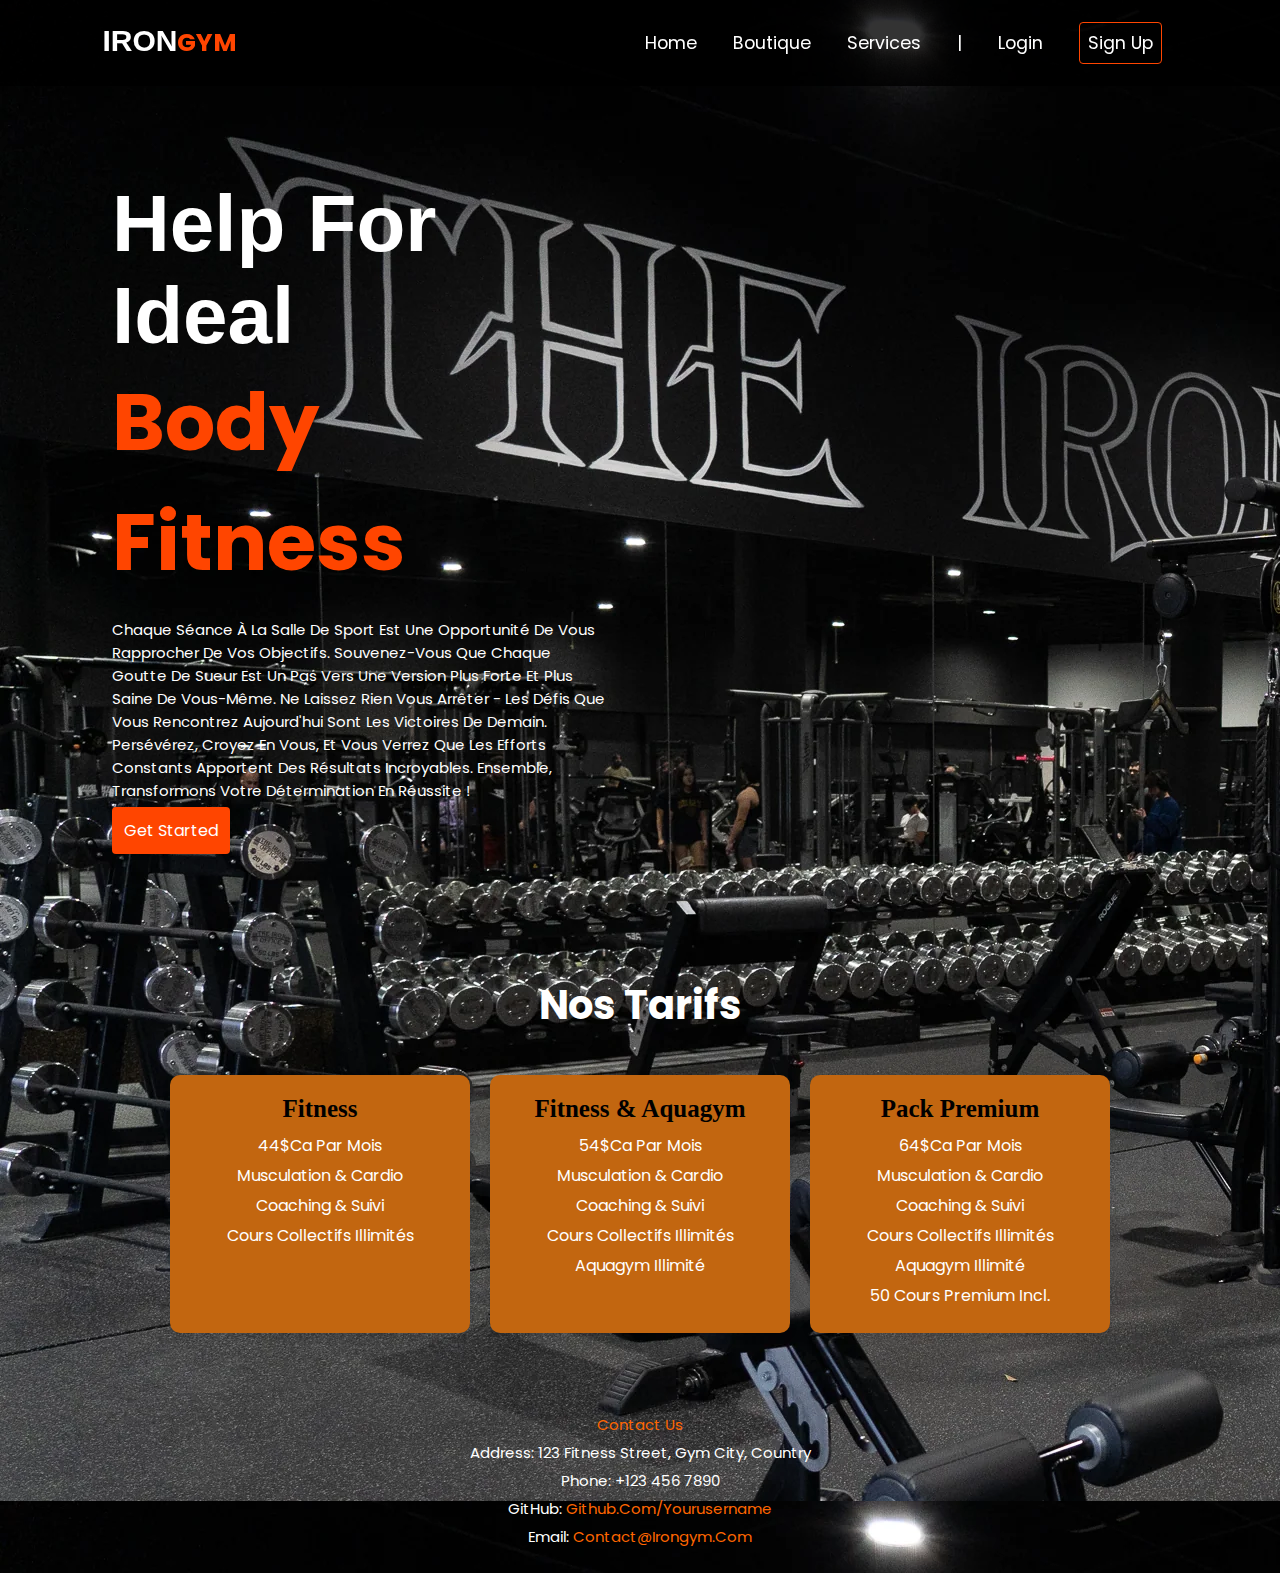
<file: index.html>
<!DOCTYPE html>
<html lang="en">
<head>
    <meta charset="UTF-8">
    <meta name="viewport" content="width=device-width, initial-scale=1.0">
    <link rel="stylesheet" href="style/style.css">
    <link rel="icon" href="./image/logo.jpg">
    <title>Econofitness</title>
</head>
<body>
    <header class="header">
        <a href="" class="logo">IRON<span class="allo">GYM</span></a>
        <nav class="navbar">
            <a href="#">home</a>
            <a href="./boutique/index.html">Boutique</a>
            <a href="./Nos_Servive/">Services</a>
            <a href="#">|</a>
            <a href="./login/index.html">login</a>
            <a href="./inscription/index.html" class="btn">sign up</a>
        </nav>
    </header>
    <section class="home">
        <div class="max-width">
            <div class="home-content">
                <h3>Help for ideal <br> <span class="red">body fitness</span></h3>
                <p>Chaque séance à la salle de sport est une opportunité de vous rapprocher de vos objectifs.
                    Souvenez-vous que chaque goutte de sueur est un pas vers une version plus forte et plus saine de vous-même.
                    Ne laissez rien vous arrêter - les défis que vous rencontrez aujourd'hui sont les victoires de demain.
                    Persévérez, croyez en vous, et vous verrez que les efforts constants apportent des résultats incroyables.
                     Ensemble, transformons votre détermination en réussite !
                </p>
                <a href="./inscription/index.html" class="btn">Get Started</a>
            </div>
        </div>
    </section>
    <section class="tarifs">
        <div class="max-width">
            <h2 class="title">Nos Tarifs</h2>
            <div class="tarifs-container">
                <div class="tarif-card">
                    <h3>Fitness</h3>
                    <p>44$ca Par Mois</p>
                    <p>Musculation & Cardio</p>
                    <p>Coaching & Suivi</p>
                    <p>Cours Collectifs Illimités</p>
                </div>
                <div class="tarif-card">
                    <h3>Fitness & Aquagym</h3>
                    <p>54$ca Par Mois</p>
                    <p>Musculation & Cardio</p>
                    <p>Coaching & Suivi</p>
                    <p>Cours Collectifs Illimités</p>
                    <p>Aquagym Illimité</p>
                </div>
                <div class="tarif-card">
                    <h3>Pack Premium</h3>
                    <p>64$ca Par Mois</p>
                    <p>Musculation & Cardio</p>
                    <p>Coaching & Suivi</p>
                    <p>Cours Collectifs Illimités</p>
                    <p>Aquagym Illimité</p>
                    <p>50 Cours Premium Incl.</p>
                </div>
            </div>
        </div>
    </section>
    <footer class="footer">
        <div class="footer-container">
            <div class="footer-info">
                <a href="./Cantact_US/index.html" class="footer-info1">Contact Us</a>
                <p>Address: 123 Fitness Street, Gym City, Country</p>
                <p>Phone: +123 456 7890</p>
                <p>GitHub: <a href="https://github.com/seif-web-coder/fitness/tree/master" target="_blank">github.com/yourusername</a></p>
                <p>Email: <a href="mailto:contact@irongym.com">contact@irongym.com</a></p>
            </div>
        </div>
    </footer>
</body>
</html>
</file>
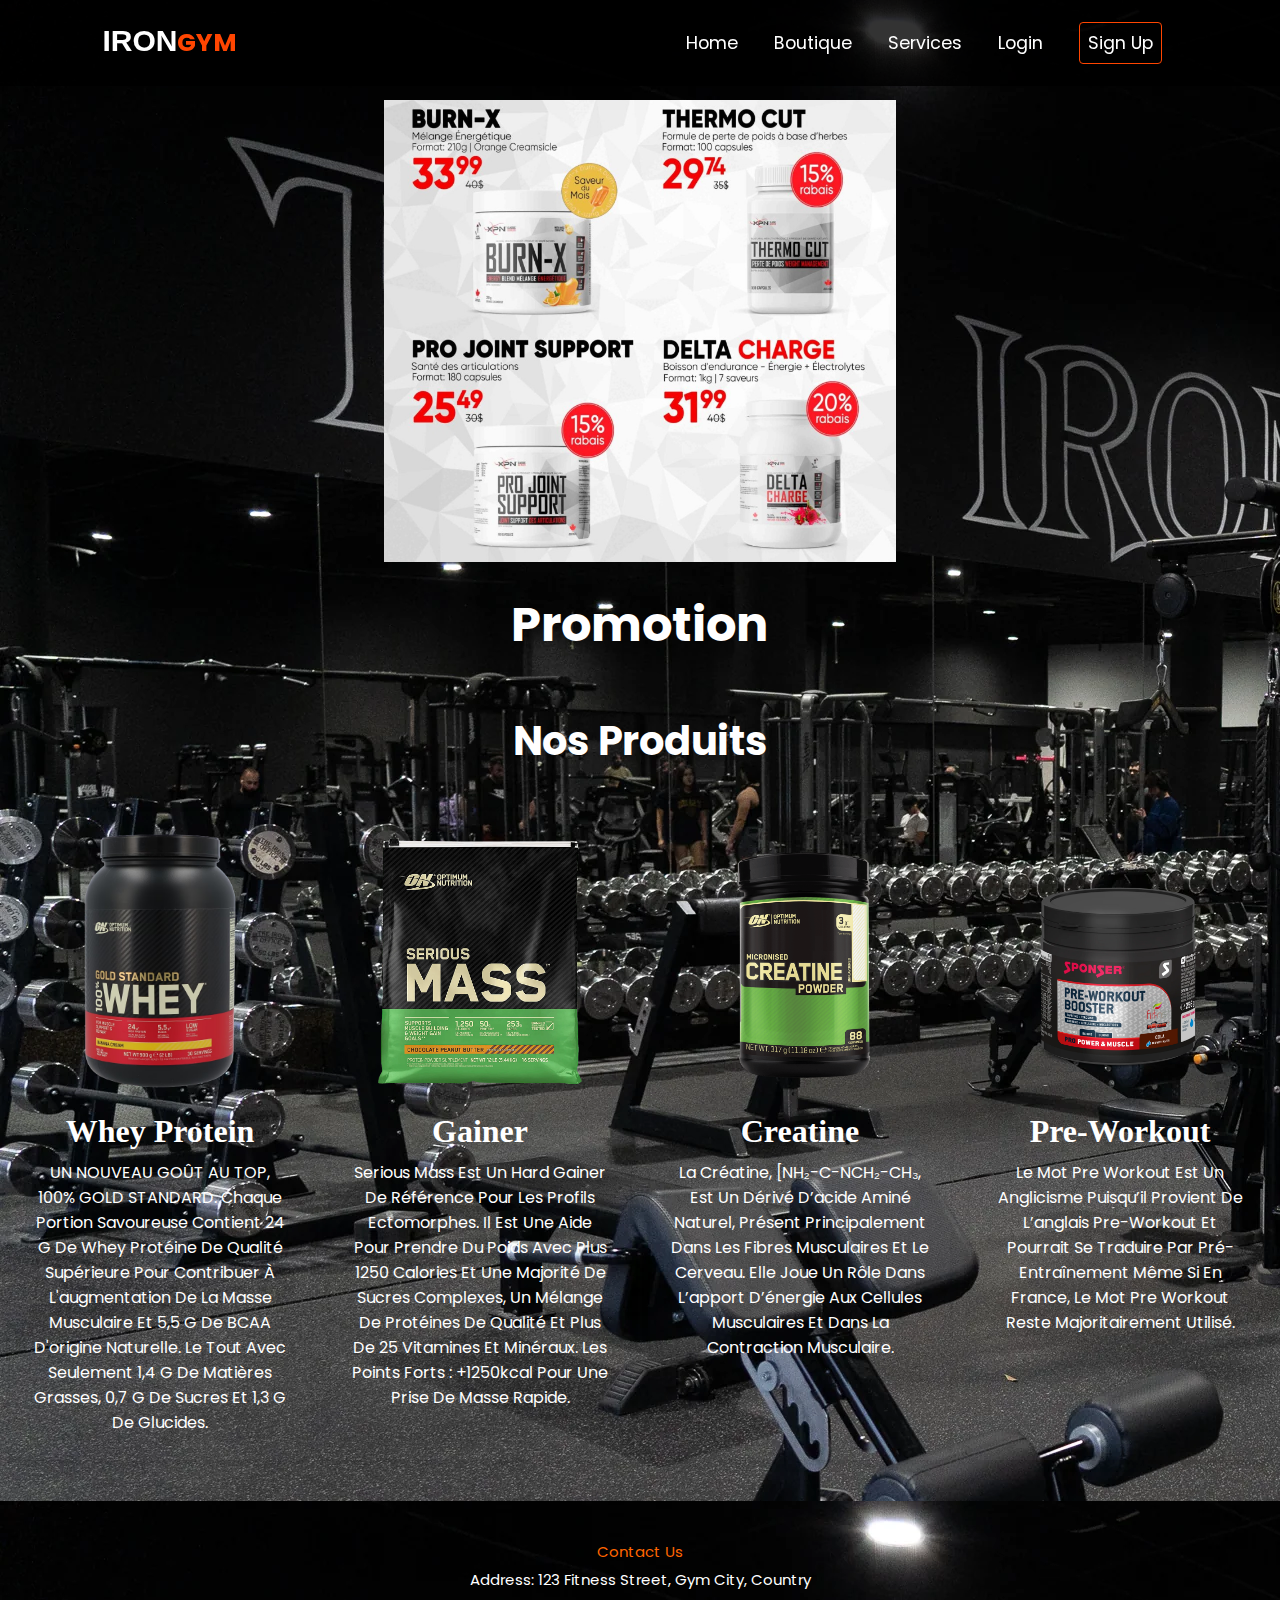
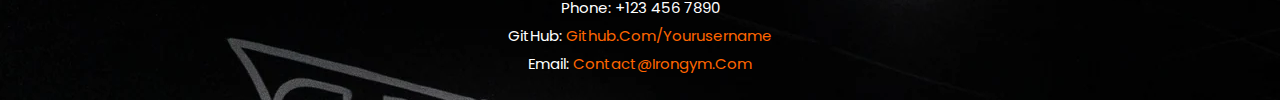
<file: boutique/index.html>
<!DOCTYPE html>
<html lang="en">
<head>
    <meta charset="UTF-8">
    <meta name="viewport" content="width=device-width, initial-scale=1.0">
    <link rel="stylesheet" href="./style3.css">
    <title>boutique</title>
</head>
    <body>
        <header class="header">
            <a href="../index.html" class="logo">IRON<span class="allo">GYM</span></a>
            <nav class="navbar">
                <a href="../index.html">Home</a>
                <a href="boutique.html">Boutique</a>
                <a href="../Nos_Servive/index.html">Services</a>
                <a href="../login/index.html">Login</a>
                <a href="../inscription/index.html" class="btn">Sign Up</a>
            </nav>
        </header>
        <main>
            <section class="promotion">
                <img src="../image/promotion.png" alt="Promotion">
                <h2 class="promotion-title">Promotion</h2>
            </section>
            <section class="products">
                <div class="max-width">
                    <h2 class="title">Nos Produits</h2>
                    <div class="products-container">
                        <div class="product-card">
                            <img src="../image/protein1.avif" alt="Produit 1">
                            <h3>Whey Protein</h3>
                            <p>UN NOUVEAU GOÛT AU TOP, 100% GOLD STANDARD. Chaque portion savoureuse contient 24 g de whey protéine de qualité supérieure pour contribuer à l'augmentation de la masse musculaire et 5,5 g de BCAA d'origine naturelle. Le tout avec seulement 1,4 g de matières grasses, 0,7 g de sucres et 1,3 g de glucides.</p>
                        </div>
                        <div class="product-card">
                            <img src="../image/gainer.webp" alt="Produit 2">
                            <h3>Gainer</h3>
                            <p>Serious Mass est un hard gainer de référence pour les profils ectomorphes. Il est une aide pour prendre du poids avec plus 1250 calories et une majorité de sucres complexes, un mélange de protéines de qualité et plus de 25 vitamines et minéraux. Les points forts : +1250kcal pour une prise de masse rapide.</p>
                        </div>
                        <div class="product-card">
                            <img src="../image/creatine1.png" alt="Produit 3">
                            <h3>Creatine</h3>
                            <p>La créatine, [NH₂-C-NCH₂-CH₃, est un dérivé d’acide aminé naturel, présent principalement dans les fibres musculaires et le cerveau. Elle joue un rôle dans l’apport d’énergie aux cellules musculaires et dans la contraction musculaire.</p>
                        </div>
                        <div class="product-card">
                            <img src="../image/Pre-Workout-Booster_Cola.webp" alt="Produit 4">
                            <h3>Pre-Workout</h3>
                            <p>Le mot pre workout est un anglicisme puisqu’il provient de l’anglais pre-workout et pourrait se traduire par pré-entraînement même si en France, le mot pre workout reste majoritairement utilisé.</p>
                        </div>
                    </div>
                </div>
            </section>
        </main>
        <footer class="footer">
            <div class="footer-container">
                <div class="footer-info">
                    <a href="../Cantact_US/index.html" class="footer-info1">Contact Us</a>
                    <p>Address: 123 Fitness Street, Gym City, Country</p>
                    <p>Phone: +123 456 7890</p>
                    <p>GitHub: <a href="https://github.com/seif-web-coder/fitness/tree/master" target="_blank">github.com/yourusername</a></p>
                    <p>Email: <a href="mailto:contact@irongym.com">contact@irongym.com</a></p>
                </div>
            </div>
        </footer>
</body>
</html>
</file>
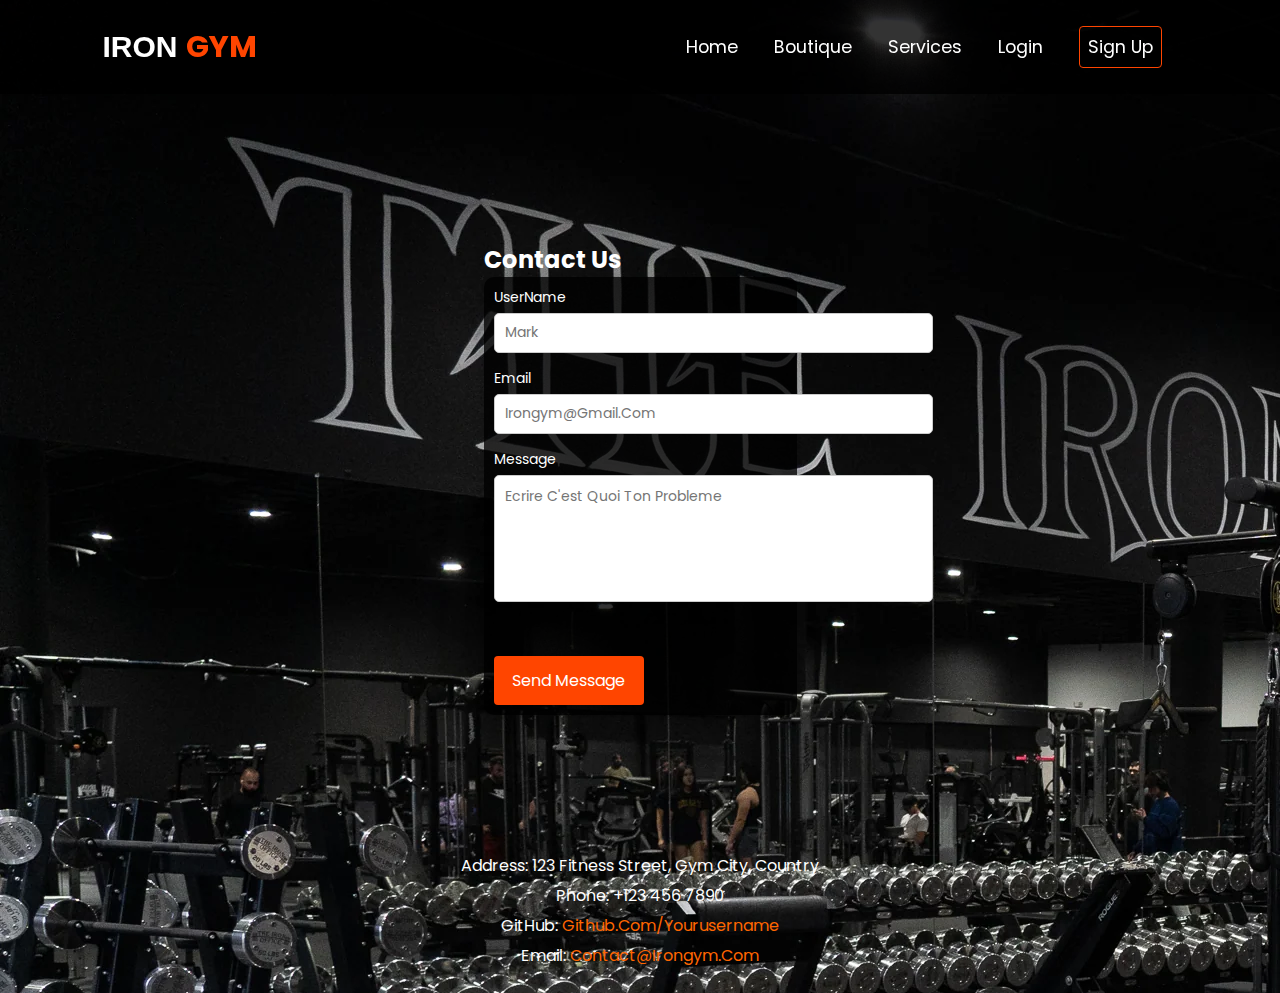
<file: Cantact_US/index.html>
<!DOCTYPE html>
<html lang="en">
<head>
    <meta charset="UTF-8">
    <meta name="viewport" content="width=device-width, initial-scale=1.0">
    <link rel="stylesheet" href="../Cantact_US/style1.css">
    <title>Document</title>
</head>
<body>
    <header class="header">
        <div class="logo">IRON <span class="red">GYM</span></div>
        <nav class="navbar">
            <a href="../index.html">Home</a>
            <a href="../boutique/index.html">Boutique</a>
            <a href="../Nos_Servive/index.html">Services</a>
            <a href="../login/index.html">Login</a>
            <a href="../inscription/index.html" class="btn">sign up</a>
        </nav>
    </header>

    <main>
        <section class="contact">
            <div class="max-width">
                <h2 class="title">Contact Us</h2>
                <form class="contact-form">
                    <div class="input-group">
                        <label for="name">UserName</label>
                        <input type="text" id="name" name="name" placeholder="mark" required>
                    </div>
                    <div class="input-group">
                        <label for="email">Email</label>
                        <input type="email" id="email" name="email" placeholder="irongym@gmail.com" required>
                    </div>
                    <div class="input-group">
                        <label for="message">Message</label>
                        <textarea id="message" name="message" rows="5"
                        placeholder="Ecrire c'est quoi ton probleme" required></textarea>
                    </div>
                    <button type="submit" class="btn">Send Message</button>
                </form>
            </div>
        </section>
    </main>
    <footer class="footer">
        <div class="footer-container">
            <div class="footer-info">
                <p>Address: 123 Fitness Street, Gym City, Country</p>
                <p>Phone: +123 456 7890</p>
                <p>GitHub: <a href="https://github.com/seif-web-coder/project_html.git" target="_blank">github.com/yourusername</a></p>
                <p>Email: <a href="mailto:contact@irongym.com">contact@irongym.com</a></p>
            </div>
        </div>
    </footer>
</body>
</html>
</file>
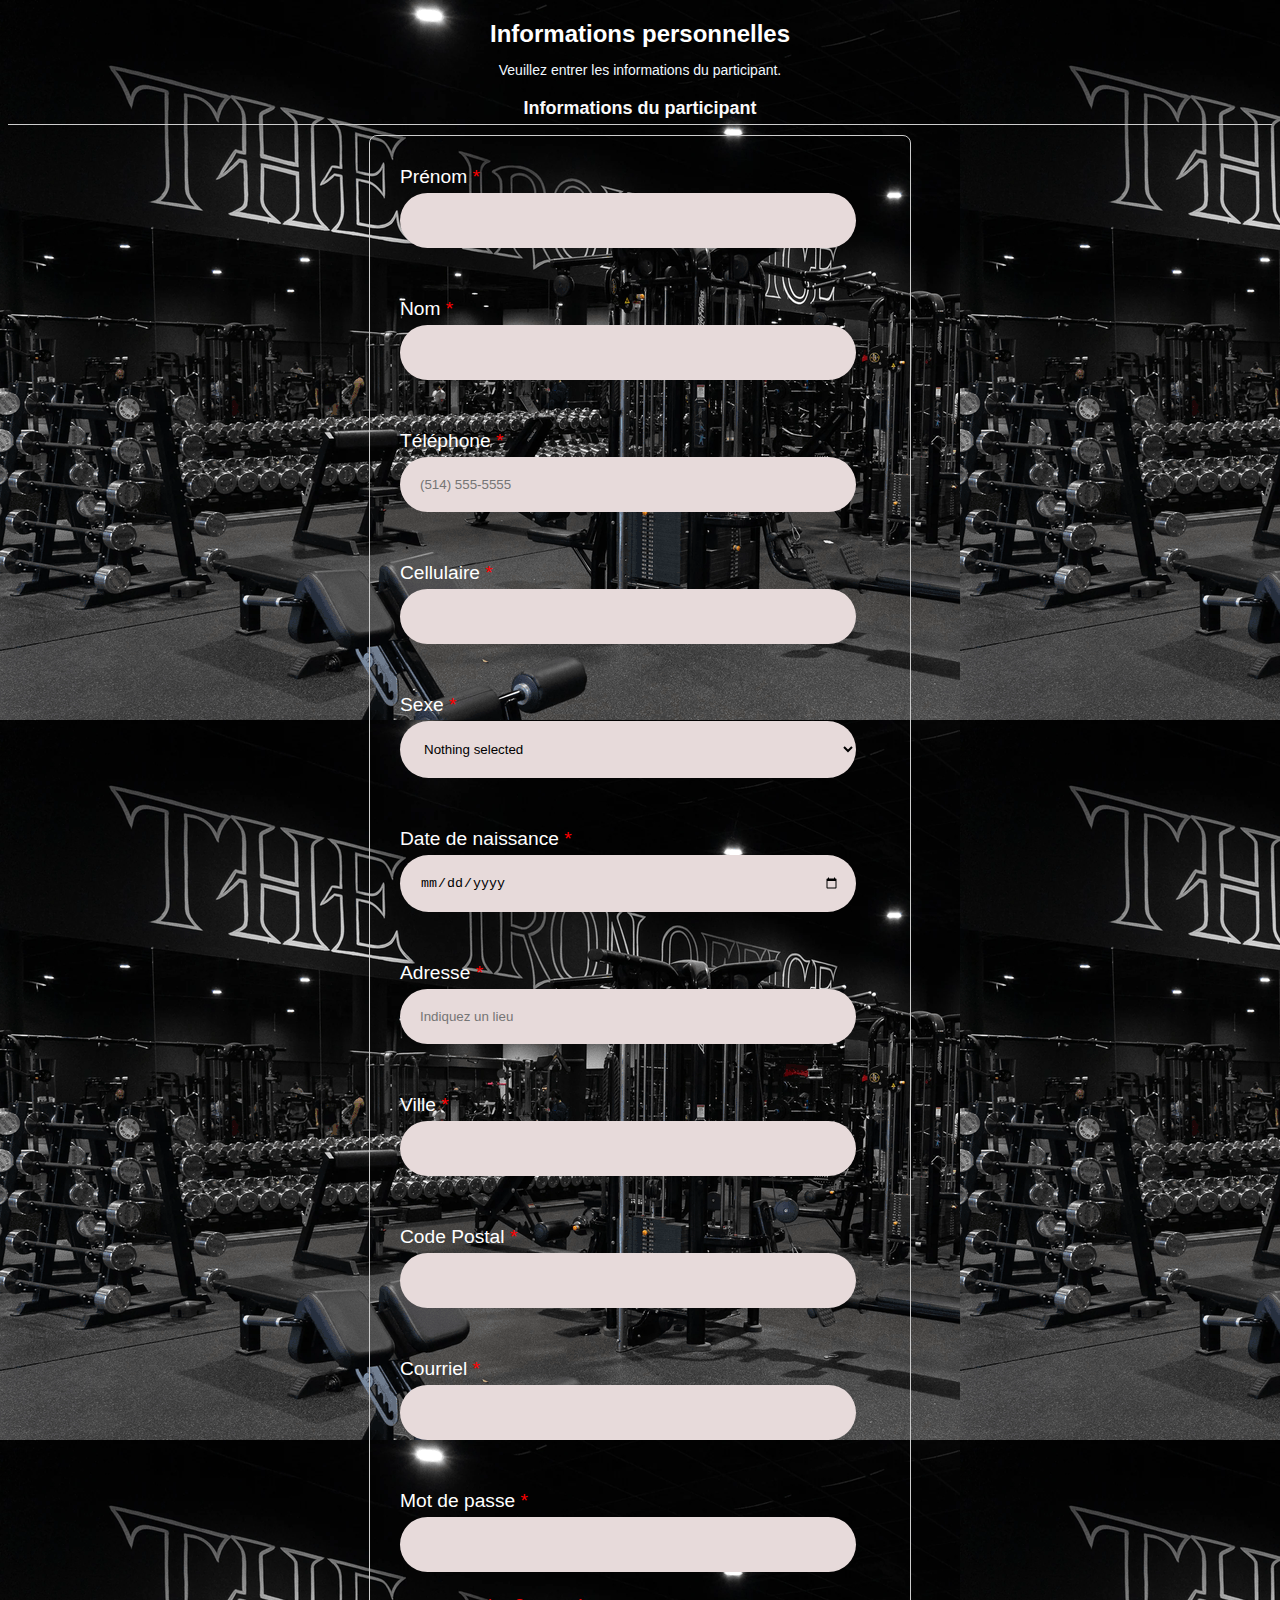
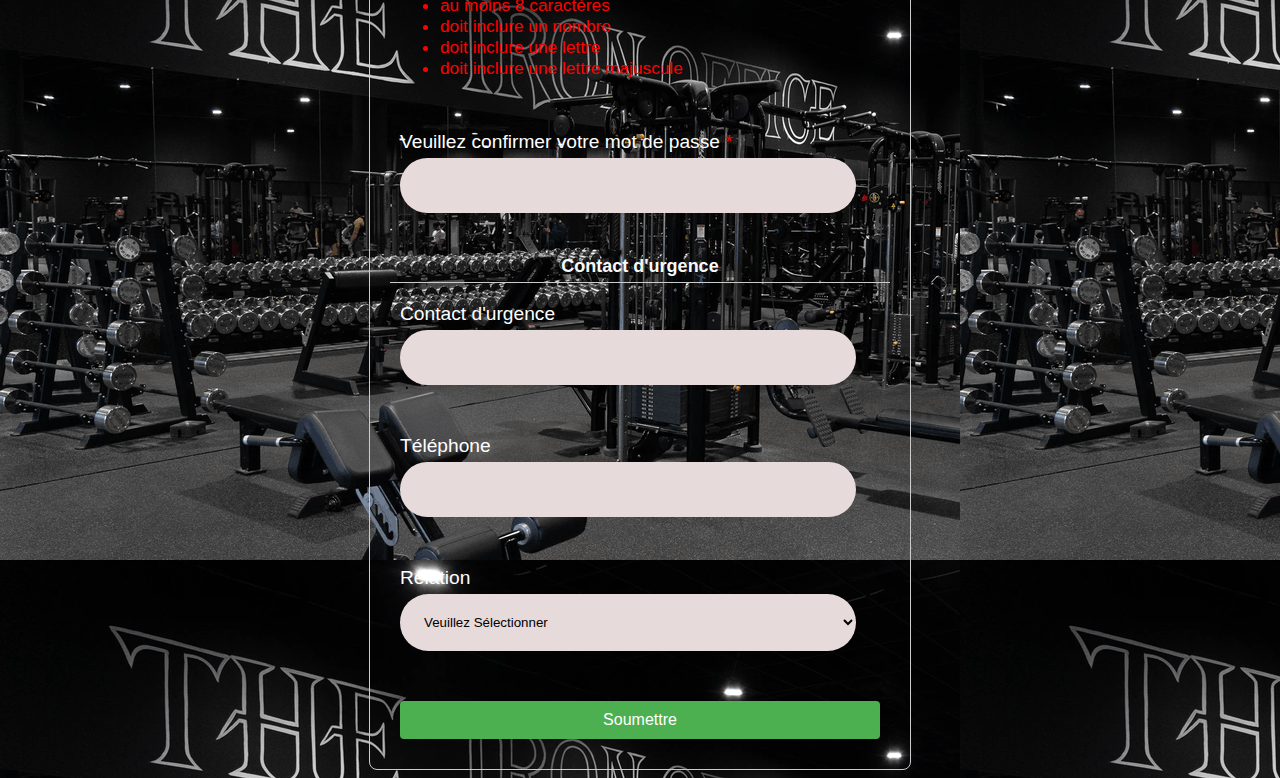
<file: inscription/index.html>
<!DOCTYPE html>
<html lang="en">
<head>
    <meta charset="UTF-8">
    <meta name="viewport" content="width=device-width, initial-scale=1.0">
    <title>Fitnesse GYM</title>
    <link rel="stylesheet" href="style/style.css">
</head>
<body>
    <header>
    </header>
    <main>
        <h2 style="text-align: center;">Informations personnelles</h2>
        <p class="note">Veuillez entrer les informations du participant.</p>
        <h3>Informations du participant</h3>
        <form method="post" class="contenaire">
            <div class="form-group">
                <label class="allo" for="pernom">Prénom <span style="color: red;">*</span><br></label>
                <input  id="pernom" type="text" name="prénom" value="">
            </div>
            <div class="form-group">
                <label for="nom">Nom <span style="color: red;">*</span><br></label>
                <input  id="nom" type="text" name="Nom" required>
            </div>
            <div class="form-group">
                <label for="phone">Téléphone <span style="color: red;">*</span><br></label>
                <input id="phone" name="phone" type="tel" required placeholder="(514) 555-5555">
            </div>
            <div class="form-group">
                <label for="cellulaire">Cellulaire <span style="color: red;">*</span><br></label>
                <input id="cellulaire" name="cellulaire" type="tel" required>
            </div>
            <div class="form-group">
                <label for="sexe">Sexe <span style="color: red;">*</span><br></label>
                <select id="sexe" name="sexe" required>
                    <option value="" disabled selected>Nothing selected</option>
                    <option value="homme">Homme</option>
                    <option value="femme">Femme</option>
                    <option value="non_identifie">Je ne m'identifie pas</option>
                    <option value="autre">Autre, Veuillez préciser</option>
                </select>
            </div>
            <div class="form-group">
                <label for="date_naissance">Date de naissance <span style="color: red;">*</span><br></label>
                <input type="date" id="date_naissance" name="date_naissance" required>
            </div>
            <div class="form-group">
                <label for="adresse">Adresse <span style="color: red;">*</span></label>
                <input type="text" id="adresse" name="adresse" placeholder="Indiquez un lieu" required>
            </div>
            <div class="form-group">
                <label for="ville">Ville <span style="color: red;">*</span></label>
                <input type="text" id="ville" name="ville" required>
            </div>
            <div class="form-group">
                <label for="code_postal">Code Postal <span style="color: red;">*</span></label>
                <input type="text" id="code_postal" name="code_postal" required>
            </div>
            <div class="form-group">
                <label for="courriel">Courriel <span style="color: red;">*</span></label>
                <input type="email" id="courriel" name="courriel" required>
            </div>
            <div class="form-group">
                <label for="mot_de_passe">Mot de passe <span style="color: red;">*</span></label>
                <input type="password" id="mot_de_passe" name="mot_de_passe" required>
                <div class="password-requirements">
                    <ul>
                        <li>au moins 8 caractères</li>
                        <li>doit inclure un nombre</li>
                        <li>doit inclure une lettre</li>
                        <li>doit inclure une lettre majuscule</li>
                    </ul>
                </div>
            </div>
            <div class="form-group">
                <label for="confirmer_mot_de_passe">Veuillez confirmer votre mot de passe <span style="color: red;">*</span></label>
                <input type="password" id="confirmer_mot_de_passe" name="confirmer_mot_de_passe" required>
            </div>
            <h3>Contact d'urgence</h3>
        <div class="form-group">
            <label for="contact_urgence">Contact d'urgence</label>
            <input type="text" id="contact_urgence" name="contact_urgence">
        </div>
        <div class="form-group">
            <label for="telephone_urgence">Téléphone</label>
            <input type="tel" id="telephone_urgence" name="telephone_urgence">
        </div>
        <div class="form-group">
            <label for="relation">Relation</label>
            <select id="relation" name="relation">
                <option value="" disabled selected>Veuillez Sélectionner</option>
                <option value="conjoint">Conjoint(e)</option>
                <option value="parent">Parent</option>
                <option value="enfant">Enfant</option>
                <option value="frere_soeur">Frères et sœurs</option>
                <option value="ami">Ami(e)</option>
                <option value="collegue">Un collègue</option>
            </select>
        </div>
            <div class="form-group">
                <button type="submit">Soumettre</button>
            </div>

        </form>
    </main>
    <footer></footer>

</body>
</html>
</file>
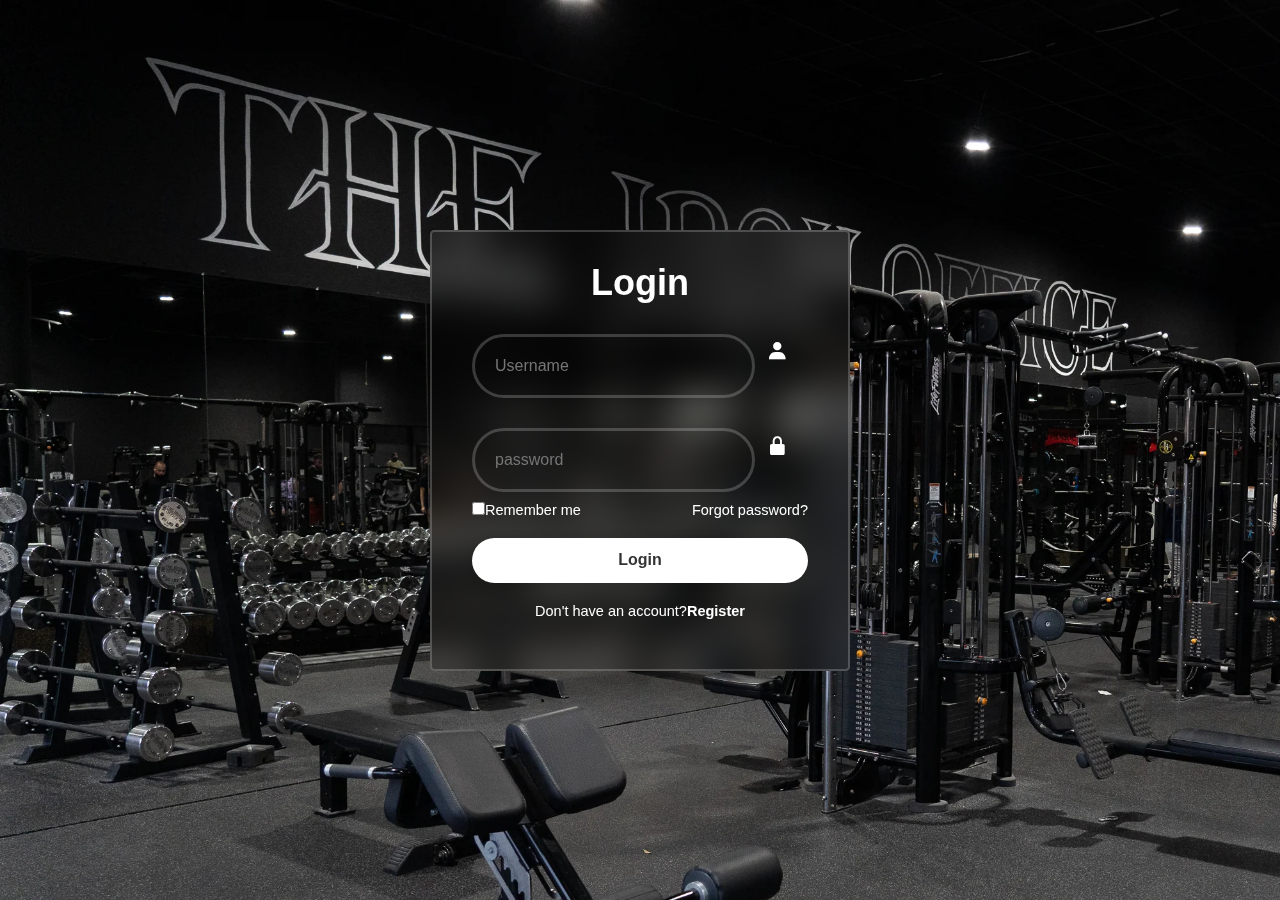
<file: login/index.html>
<!DOCTYPE html>
<html lang="en">
<head>
    <meta charset="UTF-8">
    <meta name="viewport" content="width=device-width, initial-scale=1.0">
    <title>Login</title>
    <link rel="stylesheet" href="style/style.css">
    <link href="https://unpkg.com/boxicons@2.1.4/css/boxicons.min.css" rel="stylesheet">
</head>
<body>
    <div class="wrapper">
        <form action="#">
            <h1>Login</h1>
            <div class="input-box">
                <input type="text" placeholder="Username">
                <i class="bx bxs-user"></i>
            </div>
            <div class="input-box">
                <input type="password" placeholder="password">
                <i class="bx bxs-lock-alt"></i>
            </div>
            <div class="remember-forgot">
                <label><input type="checkbox">Remember me</label>
                <a href="#">Forgot password?</a>
            </div>
            <button type="submit" class="btn">Login</button>
            <div class="registre-link">
                <p>Don't have an account?<a href="../inscription/index.html">Register</a></p>
            </div>
        </form>
    </div>
</body>
</html>
</file>
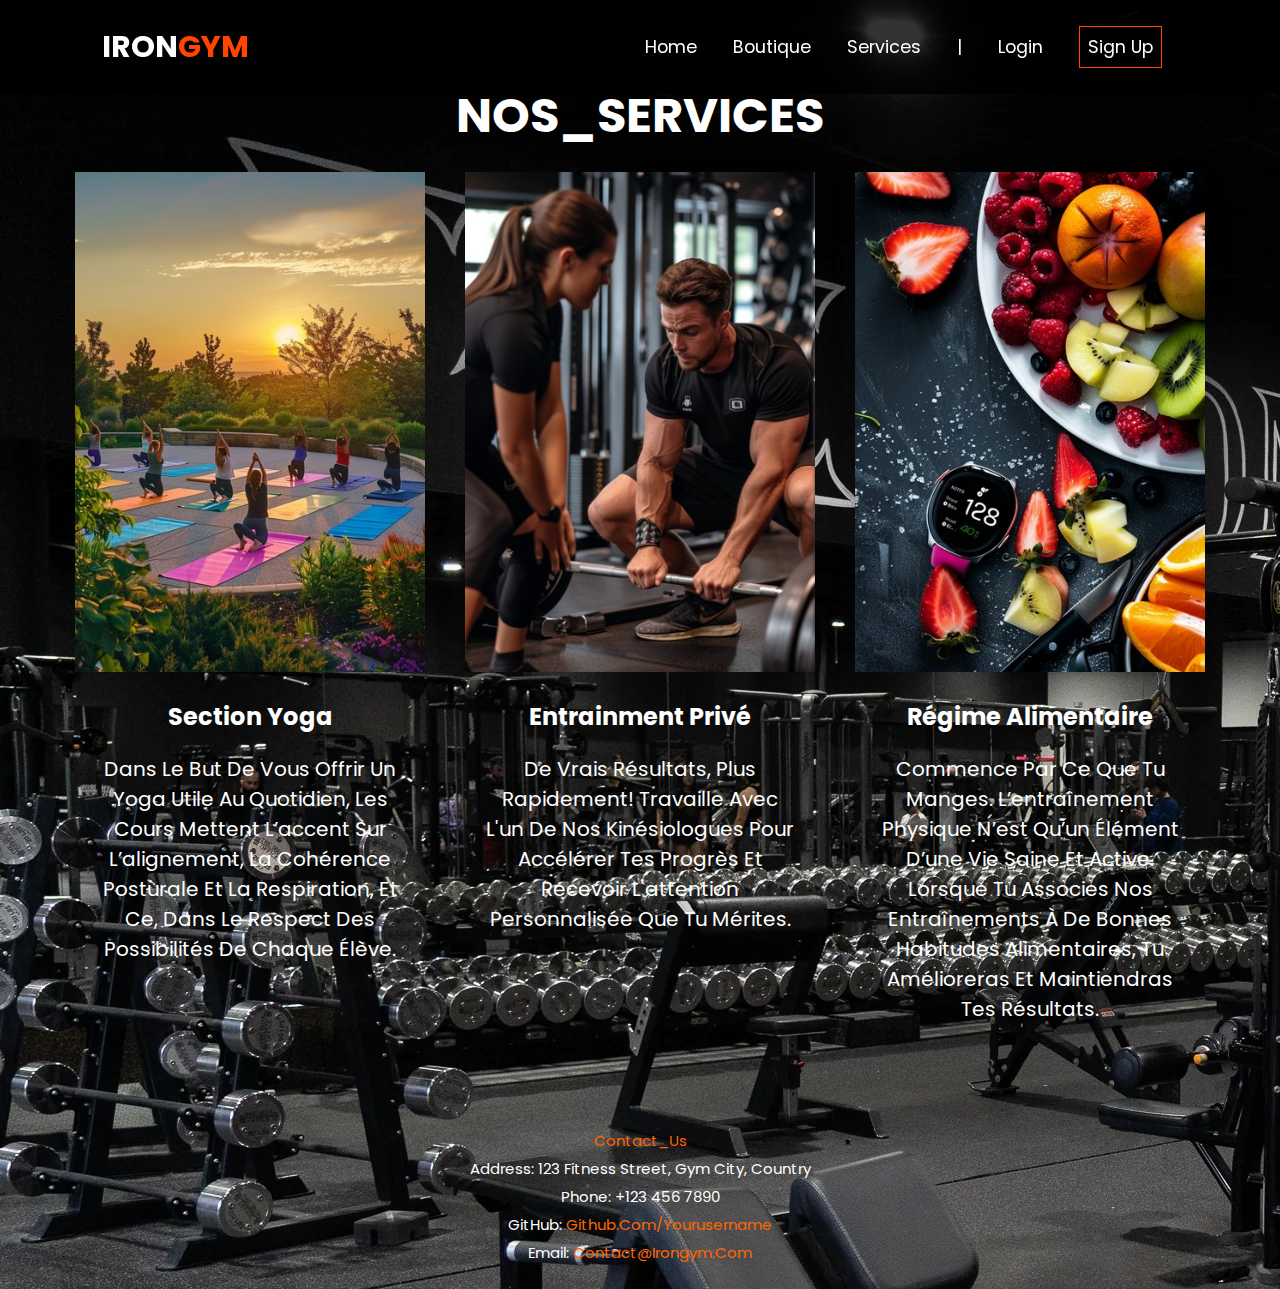
<file: Nos_Servive/index.html>
<!DOCTYPE html>
<html lang="en">
<head>
    <meta charset="UTF-8">
    <meta name="viewport" content="width=device-width, initial-scale=1.0">
    <title>Document</title>
    <link rel="stylesheet" href="./style/style.css">
</head>
<body>
    <header class="header">
        <a href="#" class="logo">IRON<span class="allo">GYM</span></a>
        <nav class="navbar">
            <a href="../index.html">Home</a>
            <a href="../boutique/index.html">Boutique</a>
            <a href="#">Services</a>
            <a href="#">|</a>
            <a href="../login/index.html">Login</a>
            <a href="../inscription/index.html" class="btn">Sign Up</a>
        </nav>
    </header>
    <main>
        <h2 class="section-title">Nos_Services</h2>
        <section class="info-section" id="infos">
            <div class="info-card">
                <div class="container-info-photo">
                    <img src="../image/yoga.jpg" alt="Section Yoga">
                </div>
                <h2>Section Yoga</h2>
                <p>Dans le but de vous offrir un yoga utile au quotidien, les cours mettent l’accent sur l’alignement, la cohérence posturale et la respiration, et ce, dans le respect des possibilités de chaque élève.</p>
            </div>
            <div class="info-card">
                <div class="container-info-photo">
                    <a href="https://www.bark.com/en/ca/in/coach-sportif/?nrfp=true&cid=20626242160&aid=153550222559&dt=c&trk_ad_id=676138320711&trk_kw_id=kwd-93384120&trk_alid_int=&trk_alid_phy=9000634&trk_match_type=b&trk_network=g&trk_extension=&trk_keyword=coach%20sportif&trk_placement=&trk_src=g&trk_gclid=Cj0KCQjwhb60BhClARIsABGGtw-VXJ4Tux3E1EiPghLd9aBdl6jMrFm4_0yvPk2BUu6t7zs3bPxLrhkaAm_qEALw_wcB&gad_source=1&gclid=Cj0KCQjwhb60BhClARIsABGGtw-VXJ4Tux3E1EiPghLd9aBdl6jMrFm4_0yvPk2BUu6t7zs3bPxLrhkaAm_qEALw_wcB"><img src="../image/personnel_entrainment.jpg" alt="Entrainment Privé"></a>
                </div>
                <h2>Entrainment Privé</h2>
                <p>De vrais résultats, plus rapidement! Travaille avec l'un de nos kinésiologues pour accélérer tes progrès et recevoir l'attention personnalisée que tu mérites.</p>
            </div>
            <div class="info-card">
                <div class="container-info-photo">
                    <img src="../image/daily.jpg" alt="Régime Alimentaire">
                </div>
                <h2>Régime Alimentaire</h2>
                <p>Commence par ce que tu manges. L’entraînement physique n’est qu’un élément d’une vie saine et active. Lorsque tu associes nos entraînements à de bonnes habitudes alimentaires, tu amélioreras et maintiendras tes résultats.</p>
            </div>
        </section>
    </main>
    <footer class="footer">
        <div class="footer-container">
            <div class="footer-info">
                <a href="../Cantact_US/index.html" class="footer-info1">Contact_Us</a>
                <p>Address: 123 Fitness Street, Gym City, Country</p>
                <p>Phone: +123 456 7890</p>
                <p>GitHub: <a href="https://github.com/yourusername" target="_blank">github.com/yourusername</a></p>
                <p>Email: <a href="mailto:contact@irongym.com">contact@irongym.com</a></p>
            </div>
        </div>
    </footer>
</body>
</html>
</file>
<file: style/style.css>
@import url('https://fonts.googleapis.com/css2?family=Poppins:ital,wght@0,100;0,200;0,300;0,400;0,500;0,600;0,700;0,800;0,900;1,100;1,200;1,300;1,400;1,500;1,600;1,700;1,800;1,900&display=swap');

* {
    margin: 0;
    padding: 0;
    outline: none;
    border: none;
    text-decoration: none;
    box-sizing: border-box;
    transition: 0.2s linear;
    text-transform: capitalize;
    font-family: 'Poppins', sans-serif;
}

body {
    display: flex;
    flex-direction: column;
    min-height: 100vh;
    background: url(../image/002.webp);
}

header, footer {
    width: 100%;
}

main {
    flex: 1;
    display: flex;
    flex-direction: column;
}

.btn {
    margin-top: 2rem;
    width: 150px;
    padding: 12px;
    color: #fff;
    background: orangered;
    font-size: 16px;
    border-radius: 4px;
    cursor: pointer;
}

.red {
    color: orangered;
}

.btn:hover {
    background: rgba(212,48, 48,0.76);
    transition: 0.4s;
}

.header {
    position: fixed;
    top: 0;
    left: 0;
    right: 0;
    z-index: 1000;
    padding: 1.5rem 8%;
    display: flex;
    align-items: center;
    color: #fff;
    justify-content: space-between;
    margin-top: 0;
    background: rgba(0, 0, 0, 0.8);
}

.allo {
    color: orangered;
    font-size: 25px;
}

.header .logo {
    font-size: 30px;
    font-family: 'Segoe UI', Tahoma, Geneva, Verdana, sans-serif;
    font-weight: bolder;
    color: #fff;
    padding-right: 10px;
    margin-right: 20rem;
}

.header .navbar a {
    font-size: 1.1rem;
    margin: 0 1rem;
    color: #fff;
}

.header .navbar a:hover {
    color: orangered;
}

.header .btn {
    background: transparent;
    color: orangered;
    border: 1px solid orangered;
    padding: 8px;
    font-size: 12px;
}

.max-width {
    max-width: 1300px;
    padding: 0 80px;
    margin: auto;
}

section {
    padding: 50px 0;
}

.home {
    display: flex;
}

.home .max-width {
    width: 100%;
    display: flex;
}

.home .home-content {
    width: 50%;
    padding: 2rem;
}

.home h3 {
    color: #fff;
    margin-top: 6rem;
    font-size: 5rem;
    font-family: 'Segoe UI', Tahoma, Geneva, Verdana, sans-serif;
}

.home p {
    color: white;
    margin-top: 1rem;
    margin-bottom: 1rem;
    font-size: 15px;
}

.footer {
   
    color: #fff;
    padding: 20px 0;
    text-align: center;
    width: 100%;
}

.footer-container {
    display: flex;
    flex-direction: column;
    align-items: center;
    justify-content: center;
}

.footer-info {
    max-width: 600px;
    margin: 0 auto;
    font-size: 15px;
    font-family: Arial, Helvetica, sans-serif;
}

.footer-info h3 {
    margin-bottom: 10px;
    font-size: 1.5em;
}

.footer-info p {
    margin: 5px 0;
}

.footer-info a {
    color: #f60;
    text-decoration: none;
}

.footer-info a:hover {
    text-decoration: underline;
}
.tarifs {
    padding: 50px 0;
    text-align: center;
}

.tarifs .title {
    font-size: 2.5rem;
    color: #fff;
    margin-bottom: 30px;
}

.tarifs-container {
    display: flex;
    justify-content: center;
    flex-wrap: wrap;
}

.tarif-card {
    background: #c26610;
    border-radius: 10px;
    margin: 10px;
    padding: 20px;
    width: 300px;
    box-shadow: 0 4px 8px rgba(0, 0, 0, 0.1);
    text-align: center;
}

.tarif-card img {
    width: 100%;
    border-radius: 10px;
    margin-bottom: 15px;
}

.tarif-card h3 {
    font-size: 1.5rem;
    color:black;
    margin-bottom: 10px;
    font-size: 25px;
    font-family: 'Times New Roman', Times, serif;
}

.tarif-card p {
    font-size: 1rem;
    color: #fff;
    margin-bottom: 5px;
}
</file>
<file: boutique/style3.css>
@import url('https://fonts.googleapis.com/css2?family=Poppins:ital,wght@0,100;0,200;0,300;0,400;0,500;0,600;0,700;0,800;0,900;1,100;1,200;1,300;1,400;1,500;1,600;1,700;1,800;1,900&display=swap');

* {
    margin: 0;
    padding: 0;
    outline: none;
    border: none;
    text-decoration: none;
    box-sizing: border-box;
    transition: 0.2s linear;
    text-transform: capitalize;
    font-family: 'Poppins', sans-serif;
}

body {
    display: flex;
    flex-direction: column;
    min-height: 100vh;
    background: url(../image/002.webp);
}

header, footer {
    width: 100%;
}

main {
    flex: 1;
    display: flex;
    flex-direction: column;
}

.btn {
    margin-top: 2rem;
    width: 150px;
    padding: 12px;
    color: #fff;
    background: orangered;
    font-size: 16px;
    border-radius: 4px;
    cursor: pointer;
}

.red {
    color: orangered;
}

.btn:hover {
    background: rgba(212,48, 48,0.76);
    transition: 0.4s;
}

.header {
    position: fixed;
    top: 0;
    left: 0;
    right: 0;
    z-index: 1000;
    padding: 1.5rem 8%;
    display: flex;
    align-items: center;
    color: #fff;
    justify-content: space-between;
    margin-top: 0;
    background: rgba(0, 0, 0, 0.8);
}

.allo {
    color: orangered;
    font-size: 25px;
}

.header .logo {
    font-size: 30px;
    font-family: 'Segoe UI', Tahoma, Geneva, Verdana, sans-serif;
    font-weight: bolder;
    color: #fff;
    padding-right: 10px;
    margin-right: 20rem;
}

.header .navbar a {
    font-size: 1.1rem;
    margin: 0 1rem;
    color: #fff;
}

.header .navbar a:hover {
    color: orangered;
}

.header .btn {
    background: transparent;
    color: orangered;
    border: 1px solid orangered;
    padding: 8px;
    font-size: 12px;
}

.footer {
    color: #fff;
    padding: 20px 0;
    text-align: center;
    width: 100%;
}

.footer-container {
    display: flex;
    flex-direction: column;
    align-items: center;
    justify-content: center;
}

.footer-info {
    max-width: 600px;
    margin: 0 auto;
    font-size: 15px;
    font-family: Arial, Helvetica, sans-serif;
}

.footer-info h3 {
    margin-bottom: 10px;
    font-size: 1.5em;
}

.footer-info p {
    margin: 5px 0;
}

.footer-info a {
    color: #f60;
    text-decoration: none;
}

.footer-info a:hover {
    text-decoration: underline;
}

.promotion {
    position: relative;
    text-align: center;
    color: white;
    margin-top: 100px; 
}

.promotion img {
    width: 40%;
    height: auto;
}

.promotion-title {
    font-size: 3rem;
    margin-top: 20px; 
}

.products {
    padding: 50px 0;
    text-align: center;
}

.products .title {
    font-size: 2.5rem;
    color: #fff;
    margin-bottom: 30px;
}

.products-container {
    display: flex;
    justify-content: center;
    flex-wrap: wrap;
}

.product-card {
    background: transparent;
    border-radius: 10px;
    margin: 10px;
    padding: 20px;
    width: 300px;
    box-shadow: 0 4px 8px rgba(0, 0, 0, 0.1);
    text-align: center;
}

.product-card img {
    width: 100%;
    border-radius: 10px;
    margin-bottom: 15px;
}

.product-card h3 {
    font-size: 2rem;
    color: white;
    margin-bottom: 10px;
    font-family: 'Times New Roman', Times, serif;
}

.product-card p {
    font-size: 1rem;
    color: #fff;
    margin-bottom: 5px;
}
</file>
<file: Cantact_US/style1.css>
@import url('https://fonts.googleapis.com/css2?family=Poppins:ital,wght@0,100;0,200;0,300;0,400;0,500;0,600;0,700;0,800;0,900;1,100;1,200;1,300;1,400;1,500;1,600;1,700;1,800;1,900&display=swap');

* {
    margin: 0;
    padding: 0;
    outline: none;
    border: none;
    text-decoration: none;
    box-sizing: border-box;
    transition: 0.2s linear;
    text-transform: capitalize;
    font-family: 'Poppins', sans-serif;
}

body {
    display: flex;
    flex-direction: column;
    min-height: 100vh;
    background: url(../image/002.webp);
}

header, footer {
    width: 100%;
}

main {
    flex: 1;
    display: flex;
    flex-direction: column;
    margin-top: 10%;
}

.btn {
    margin-top: 2rem;
    width: 150px;
    padding: 12px;
    color: #fff;
    background: orangered;
    font-size: 16px;
    border-radius: 4px;
    cursor: pointer;
}

.red {
    color: orangered;
}

.btn:hover {
    background: rgba(212,48, 48,0.76);
    transition: 0.4s;
}

.header {
    position: fixed;
    top: 0;
    left: 0;
    right: 0;
    z-index: 1000;
    padding: 1.5rem 8%;
    display: flex;
    align-items: center;
    color: #fff;
    justify-content: space-between;
    background: rgba(0, 0, 0, 0.8);
}

.allo {
    color: orangered;
    font-size: 25px;
}

.header .logo {
    font-size: 30px;
    font-family: 'Segoe UI', Tahoma, Geneva, Verdana, sans-serif;
    font-weight: bolder;
    color: #fff;
    padding-right: 10px;
    margin-right: 20rem;
}

.header .navbar a {
    font-size: 1.1rem;
    margin: 0 1rem;
    color: #fff;
}

.header .navbar a:hover {
    color: orangered;
}

.header .btn {
    background: transparent;
    color: white;
    border: 1px solid orangered;
    padding: 8px;
    font-size: 12px;
}

.max-width {
    max-width: 1300px;
    padding: 0 80px;
    margin: auto;
}

section {
    padding: 50px 0;
}

.home {
    display: flex;
}

.home .max-width {
    width: 100%;
    display: flex;
}

.home .home-content {
    width: 50%;
    padding: 2rem;
}

.home h3 {
    color: #fff;
    margin-top: 6rem;
    font-size: 5rem;
    font-family: 'Segoe UI', Tahoma, Geneva, Verdana, sans-serif;
}

.home p {
    color: white;
    margin-top: 1rem;
    font-size: 15px;
}

.footer {
    color: #fff;
    padding: 20px 0;
    text-align: center;
    width: 100%;
}

.footer-container {
    display: flex;
    flex-direction: column;
    align-items: center;
    justify-content: center;
}

.footer-info {
    max-width: 600px;
    margin: 0 auto;
}

.footer-info h3 {
    margin-bottom: 10px;
    font-size: 1.5em;
}

.footer-info p {
    margin: 5px 0;
}

.footer-info a {
    color: #f60;
    text-decoration: none;
}

.footer-info a:hover {
    text-decoration: underline;
}

.contact {
    display: flex;
    justify-content: center;
    align-items: center;
    height: calc(100vh - 200px); 
}
.title{
    color: #fff;
}

.contact-form {
    background: rgba(0, 0, 0, 0.8);
    padding: 10px;
    border-radius: 10px;
    color: #fff;
    width: 100%;
    max-width: 500px;
    box-shadow: 0 0 20px rgba(0, 0, 0, 0.2);
}

.contact-form .input-group {
    margin-bottom: 15px;
}

.contact-form .input-group label {
    display: block;
    margin-bottom: 5px;
    font-size: 14px;
}

.contact-form .input-group input,
.contact-form .input-group textarea {
    width: 150%;
    padding: 10px;
    border-radius: 5px;
    border: 1px solid #ccc;
    font-size: 14px;
}

.contact-form .input-group input {
    height: 40px;
}

.contact-form .input-group textarea {
    resize: none;
}
</file>
<file: inscription/style/style.css>
body{
    font-family: Arial, Helvetica, sans-serif;
    background: url(../image/001.gif);
}
.contenaire{
    background-color: transparent;
}
form{
    margin: auto;
    max-width: 500px;
    padding: 20px;
    border: 1px solid #ccc;
    border-radius: 8px;
    background-color: #f9f9f9;
}
h2 {
    text-align: center;
    font-size: 24px;
    margin-bottom: 10px;
    color: white;
}
p.note {
    text-align: center;
    font-size: 14px;
    color: aliceblue;
    margin-bottom: 20px;
}
h3 {
    text-align: center;
    color: #f9f9f9;
    font-size: 18px;
    margin-bottom: 10px;
    border-bottom: 1px solid #ccc;
    padding-bottom: 5px;
}
label {
    display: block;
    margin-bottom: 5px;
    color: white;
}
input[type="text"],
input[type="email"],
input[type="password"],
input[type="tel"],
input[type="date"],
select {
    width: 420px;
    padding: 20px;
    padding-right: 16px;
    margin-bottom: 15px;
    margin-right: 15px;
    border:1px solid #ede8e8;
    border-radius: 100px;
    box-sizing: content-box;
    box-shadow: currentColor;
    background-color: rgb(231, 218, 218);
    border: 3px;
}

.password-requirements {
    color: red;
    font-size: 0.9em;
    margin-top: -10px;
    margin-bottom: 15px;
}
button {
    background-color: #4CAF50;
    color: white;
    padding: 10px 20px;
    border: none;
    border-radius: 4px;
    cursor: pointer;
    font-size: 16px;
    width: 100%;
}
button:hover {
    background-color: orange;
}
.form-group {
    margin-bottom: 15px;
    padding: 10px;
    font-size: 120%;
    font-family: 'Lucida Sans', 'Lucida Sans Regular', 'Lucida Grande', 'Lucida Sans Unicode', Geneva, Verdana, sans-serif;
}
.form-group:last-child {
    margin-bottom: 0;
}
.note {
    text-align: center;
    font-size: 0.9em;
    color: #666;
    margin-bottom: 20px;
}
</file>
<file: login/style/style.css>
*{
    margin: 0;
    padding: 0;
    box-sizing: border-box;
    font-family: "poppins", sans-serif;
}

body {
 display: flex;
 justify-content: center;
 align-items: center;
 min-height:  100vh;
 background:  url('../../image/002.webp');
 background-size:  cover;
 background-position:  center;

 
}
.wrapper{
    width: 420px;
    background: transparent;
    border: 2px solid rgba(255, 255, 255, .2);
    backdrop-filter: blur(20px);
    bottom: 0 0 10px rgba(0, 0, 0, .2);
    color:#fff;
    border-radius: 1%;
    padding: 30px 40px;
}
.wrapper h1{
    font-size: 36px;
    text-align: center;
}.wrapper .input-box{
    position: relative;
    width: 100%;
    height: 50%;
    background:  transparent;
    margin: 30px 0;
}
.input-box input{
    background: transparent;
    border: none;
    outline: none;
    border: 3px solid rgba(255, 255,255,.2);
    border-radius: 40px;
    font-size: 16px;
    color: #fff;
    padding: 20px 50px 20px 20px;

}
.input-box input ::placeholder{
    color:#fff ;
}
.input-box i {
    position:absolute;
    right: 20px;
    top: 10.5%;
    transform: translateY();
    font-size: 22px;
}
.wrapper .remember-forgot{
    display: flex;
    justify-content: space-between;
    font-size: 14.5px ;
    margin: -20px 0 20px;

}

.remember-forgot a {
    color: #fff;
    text-decoration: none;
}
.remember-forgot a:hover{
    text-decoration: underline;
}
.wrapper .btn {
    width: 100%;
    height: 45px;
    background:#fff;
    border : none;
    outline: none;
    border-radius: 45px;
    box-shadow: 0 0 10px rgba(0, 0, 0, .1);
    cursor: pointer;
    font-size: 16px;
    color: #333;
    font-weight: 600;
}
.wrapper .registre-link{
    font-size: 14.5px;
    text-align: center;
    margin: 20px 0 20px;
}
.registre-link p a {
    color: #fff;
    text-decoration: none;
    font-weight: 600;
}
.registre-link p a:hover{
    text-decoration: underline;
}
.fin{
    color: #fff;
}
</file>
<file: Nos_Servive/style/style.css>
@import url('https://fonts.googleapis.com/css2?family=Poppins:ital,wght@0,100;0,200;0,300;0,400;0,500;0,600;0,700;0,800;0,900;1,100;1,200;1,300;1,400;1,500;1,600;1,700;1,800&display=swap');

* {
    margin: 0;
    padding: 0;
    outline: none;
    border: none;
    text-decoration: none;
    box-sizing: border-box;
    transition: 0.2s linear;
    text-transform: capitalize;
    font-family: 'Poppins', sans-serif;
}

body {
    width: 100%;
    height: 100%;
    background: url(../../image/002.webp);
    display: flex;
    flex-direction: column;
}

header {
    position: fixed;
    top: 0;
    left: 0;
    right: 0;
    z-index: 1000;
    padding: 1.5rem 8%;
    display: flex;
    align-items: center;
    justify-content: space-between;
    color: #fff;
    background: rgba(0, 0, 0, 0.8);
}

header .logo {
    font-size: 30px;
    font-weight: bolder;
    color: #fff;
    padding-right: 10px;
}

header .logo .allo {
    color: orangered;
}

header .navbar a {
    font-size: 1.1rem;
    margin: 0 1rem;
    color: #fff;
}

header .navbar a:hover {
    color: orangered;
}

header .btn {
    background: transparent;
    color: orangered;
    border: 1px solid orangered;
    padding: 8px;
    font-size: 12px;
}

.section-title {
    text-align: center;
    text-transform: uppercase;
    color: #fff;
    font-size: 3em; 
    margin-bottom: 20px; 
    margin-top: 80px; /
}

.info-section {
    display: flex;
    justify-content: center;
    flex-wrap: wrap;
    width: 100%;
    margin: 0 auto;
    position: relative;
}

.info-card {
    width: 350px;
    height: auto;
    margin: 0 20px 80px;
    box-shadow: 0 10px 30px rgba(0, 0, 0, 0.1);
}

.container-info-photo img {
    width: 100%;
    height: 500px;
    object-fit: cover;
}

.info-card h2 {
    color: #fff;
    text-align: center;
    font-size: 24px;
    padding: 20px 5px;
}

.info-card p {
    color: #fff;
    font-size: 20px;
    text-align: center;
    padding: 0 20px 5px;
}

.footer {
    color: #fff;
    padding: 20px 0;
    text-align: center;
    width: 100%;
}

.footer-container {
    display: flex;
    flex-direction: column;
    align-items: center;
    justify-content: center;
}

.footer-info {
    max-width: 600px;
    margin: 0 auto;
    font-size: 15px;
}

.footer-info h3 {
    margin-bottom: 10px;
    font-size: 1.5em;
}

.footer-info p {
    margin: 5px 0;
}

.footer-info a {
    color: #f60;
    text-decoration: none;
}

.footer-info a:hover {
    text-decoration: underline;
}
</file>
